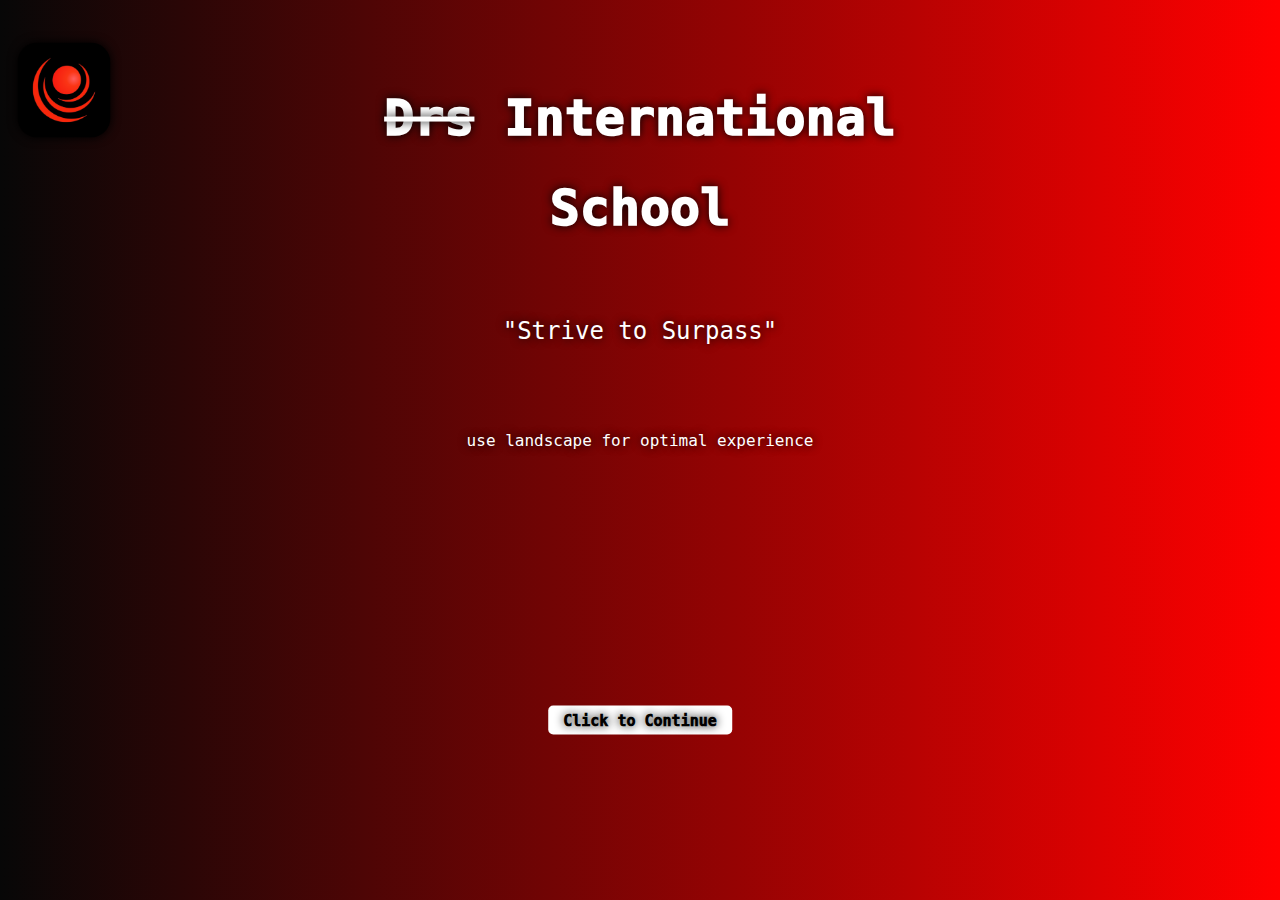
<file: index.html>
<!DOCTYPE html>
<!--you dont use that much brain ma you wont find shit -->
<html lang="en">

<head>
    <meta charset="UTF-8">
    <meta http-equiv="X-UA-Compatible" content="IE=edge">
    <meta name="viewport" content="width=device-width, initial-scale=1.0">
    <link rel="stylesheet" href="style.css">
    <link rel="shotcut icon" href="./logo-red.png">
    <title>DRSIS (exp)</title>
</head>

<body>
    <img src="./logo-red.png" alt="logo">
    <div class="txt">
        <h1><strike>Drs</strike> International School</h1>
        <h2>"Strive to Surpass"</h2>
        <p>use landscape for optimal experience<p>
    </div>
    <div class="recm">
        
    </div>
    <div class="cnt">
        <a href="./main.html">Click to Continue</a>
    </div>
</body>

</html>
</file>
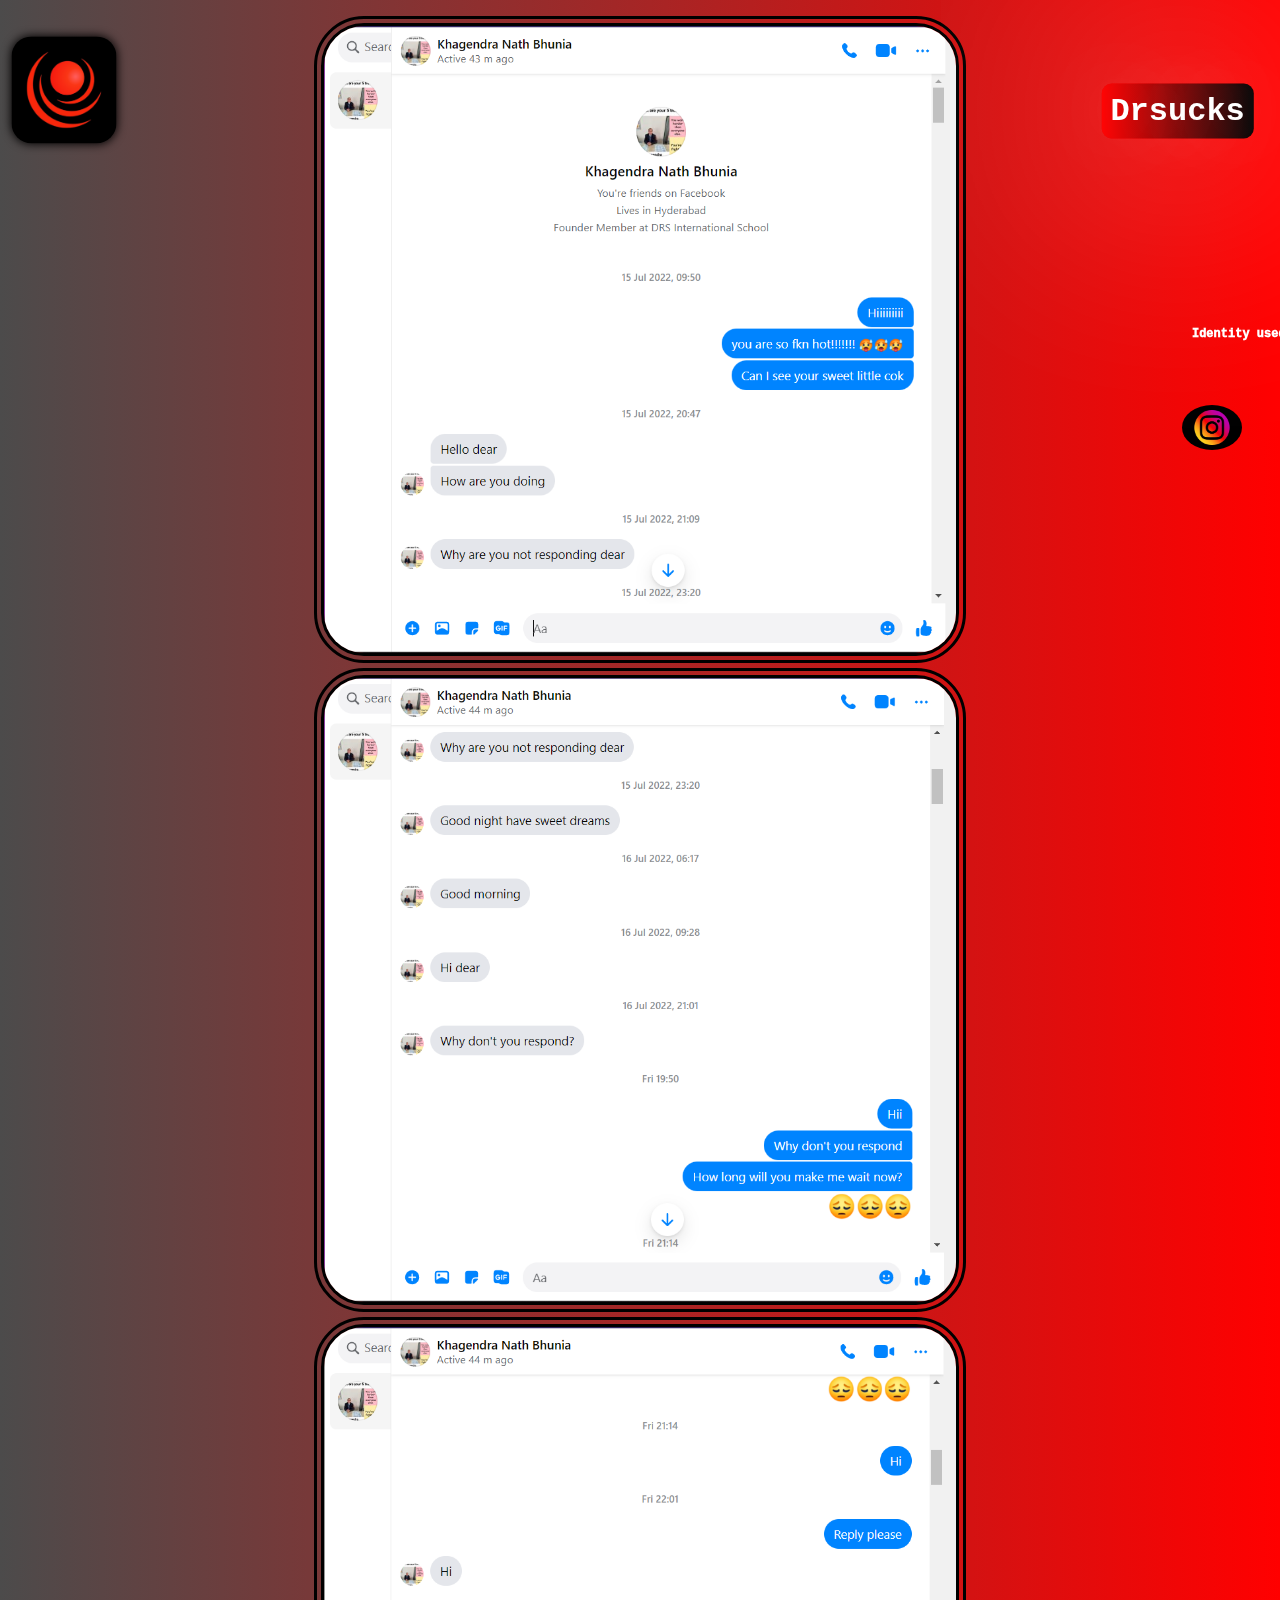
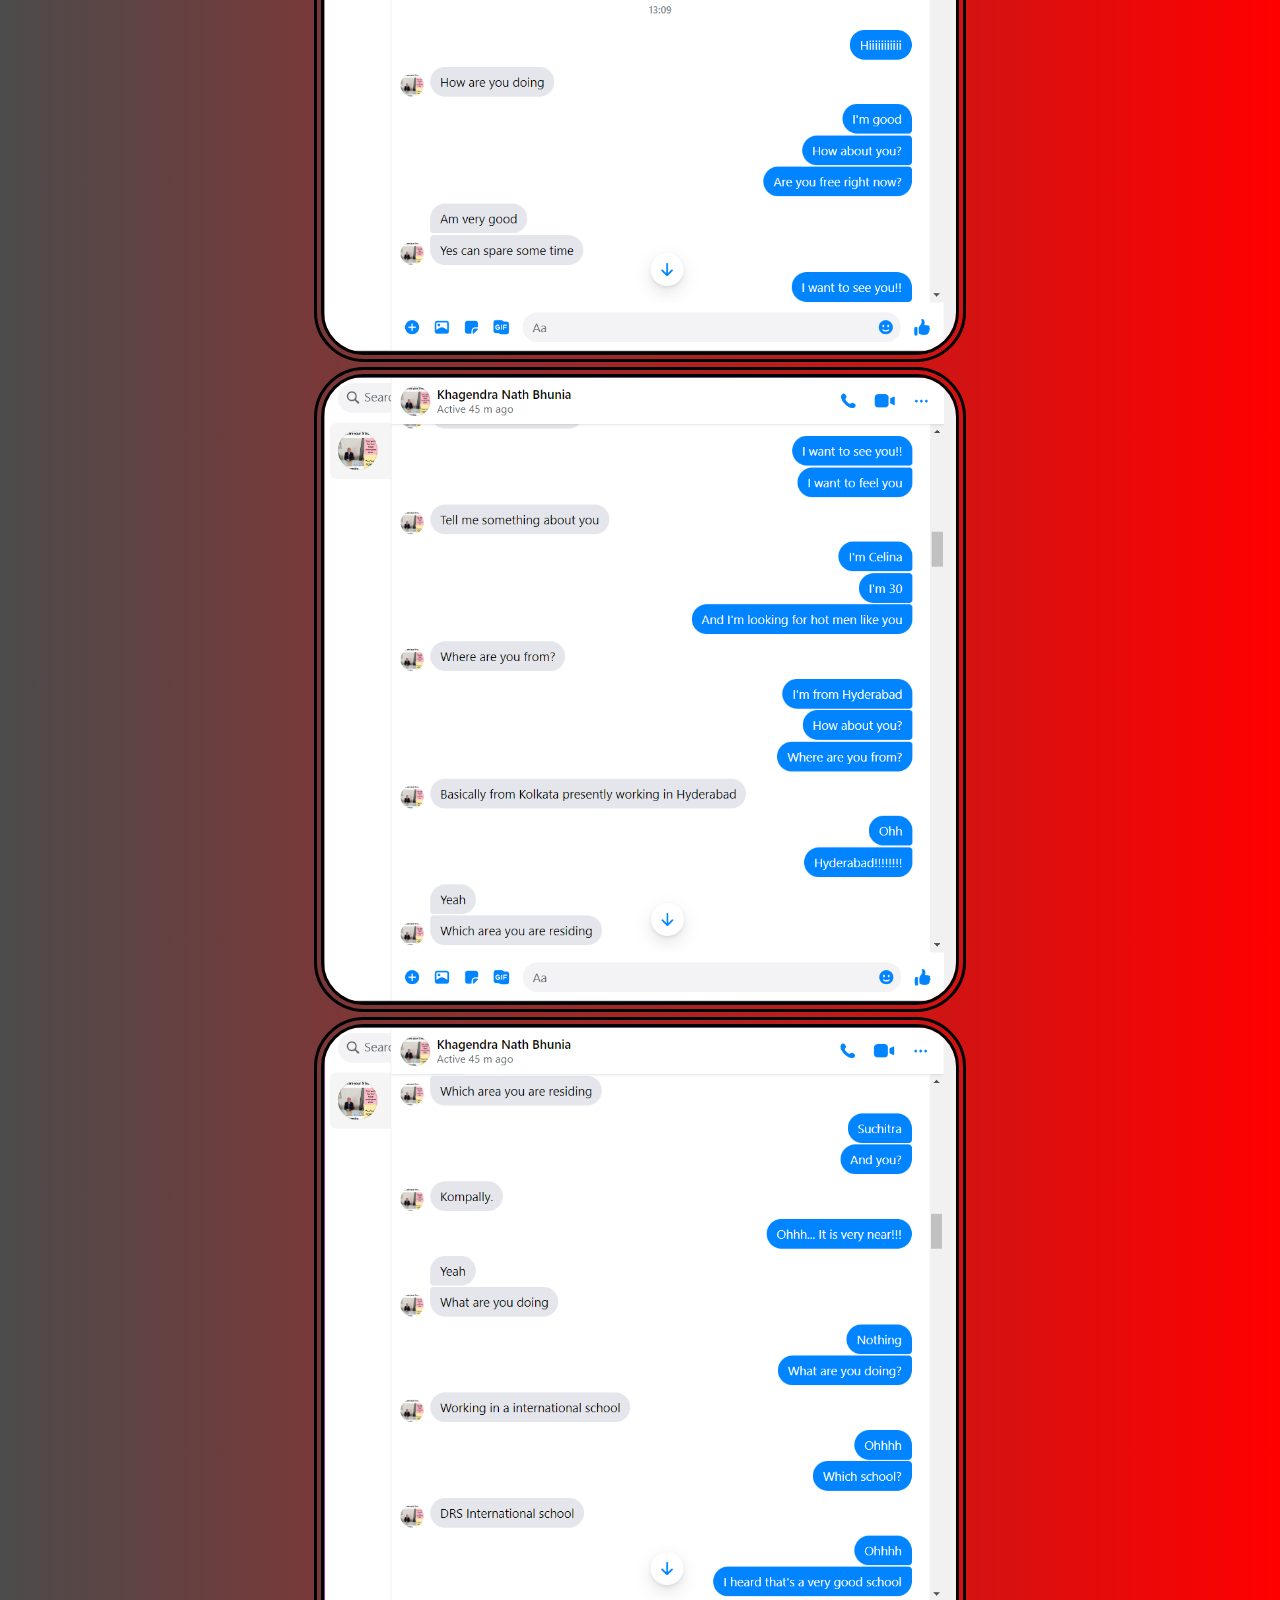
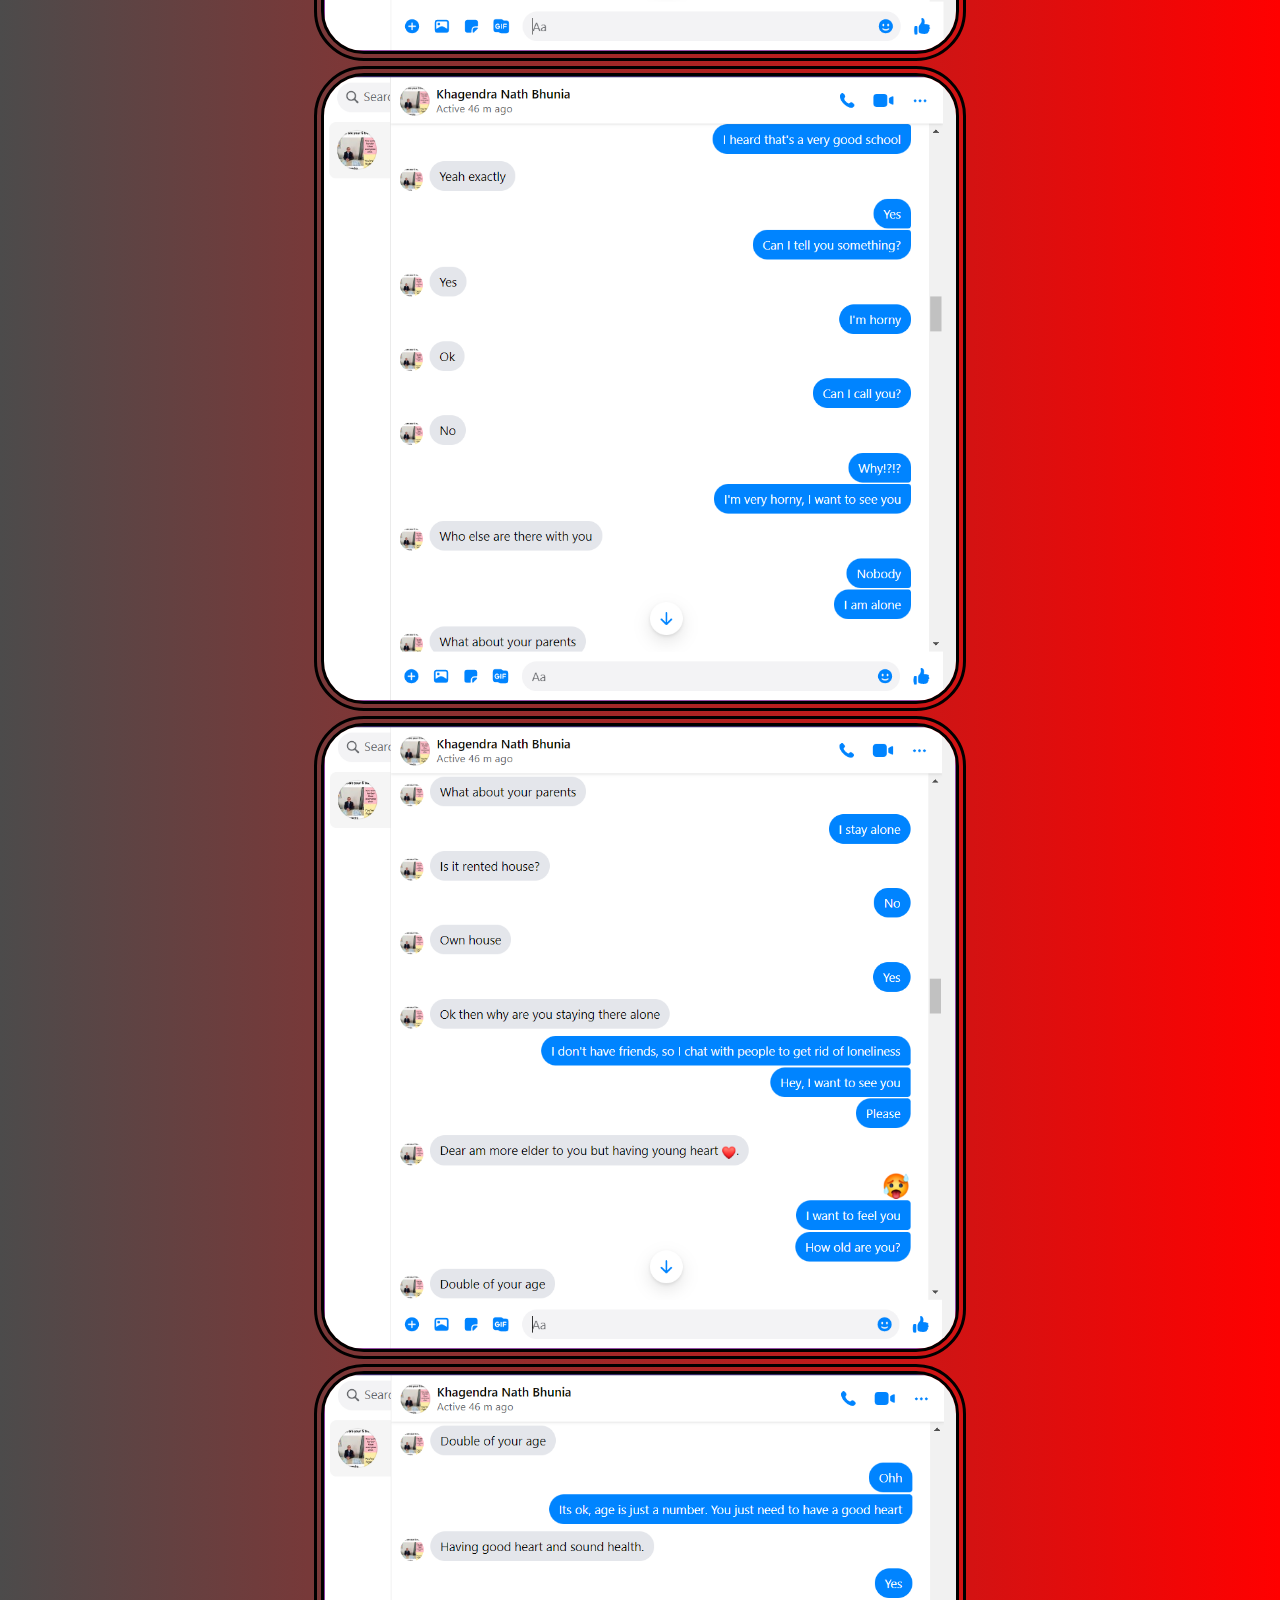
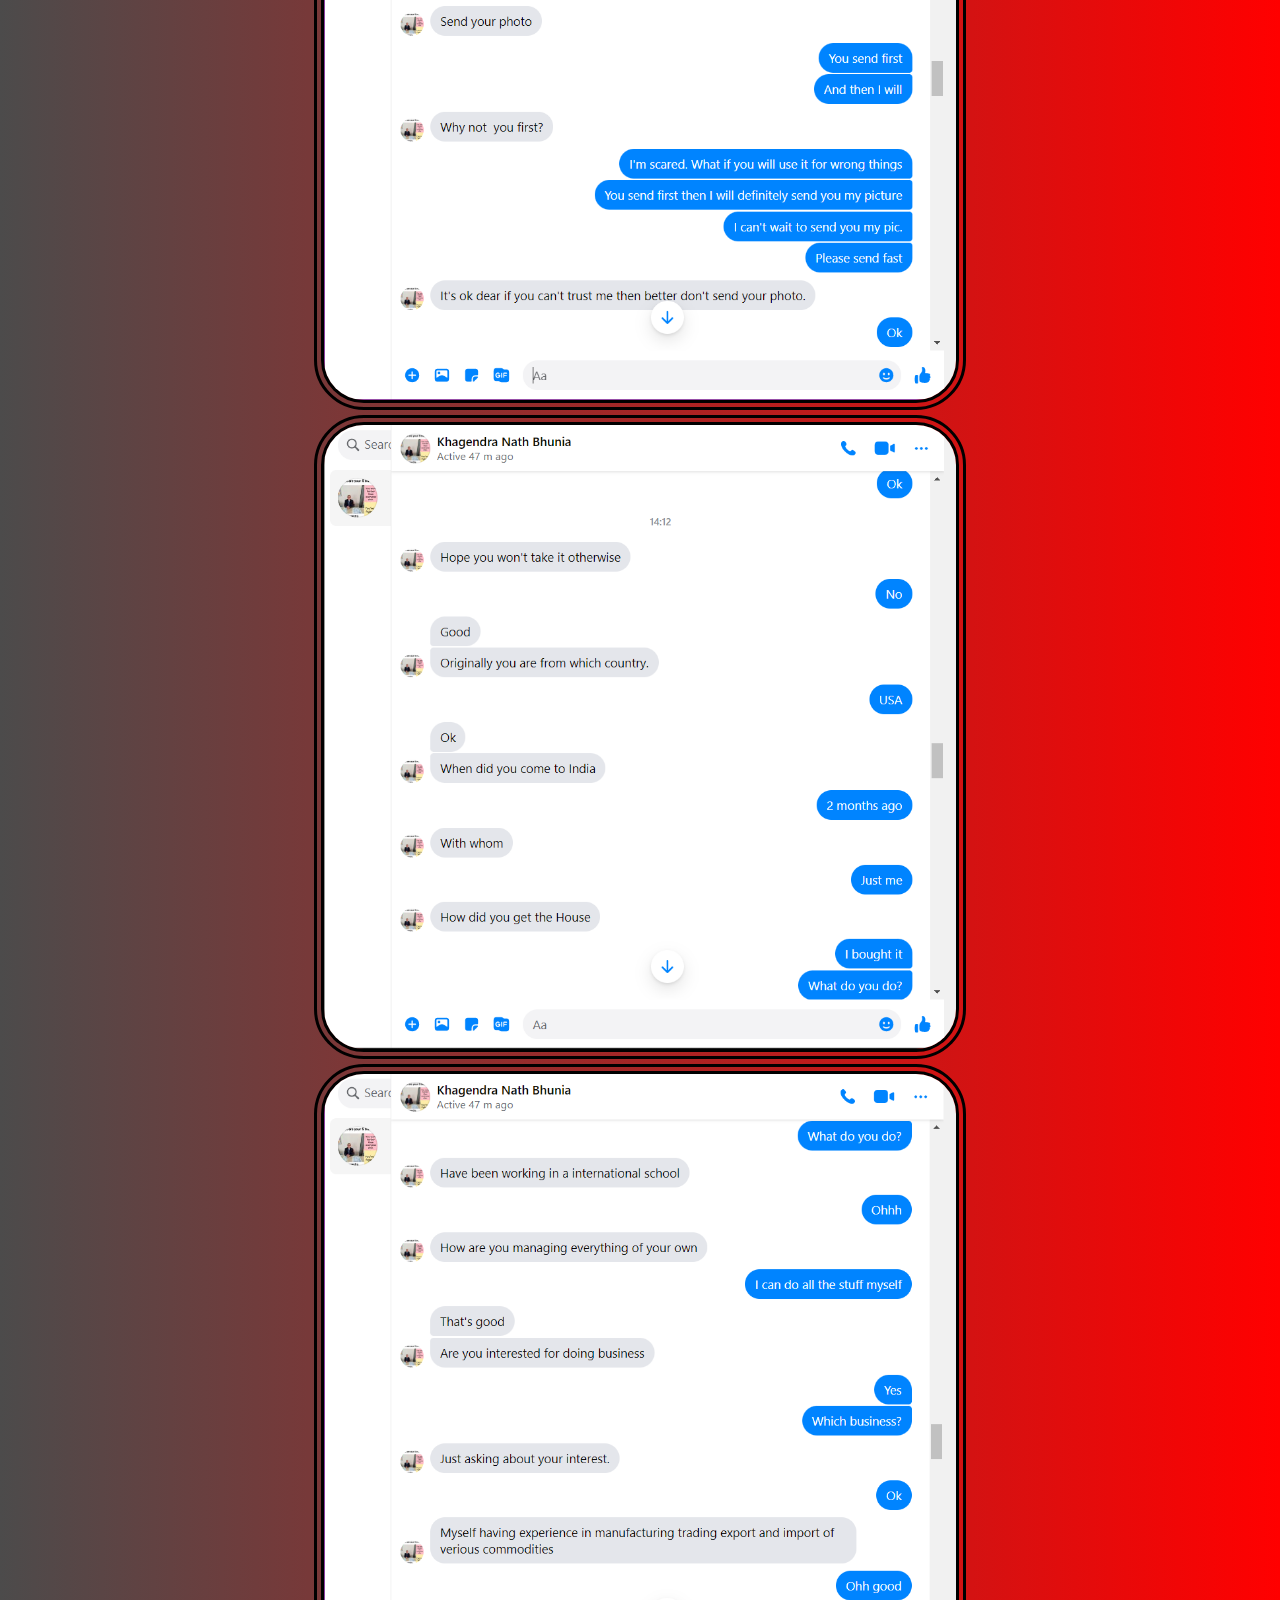
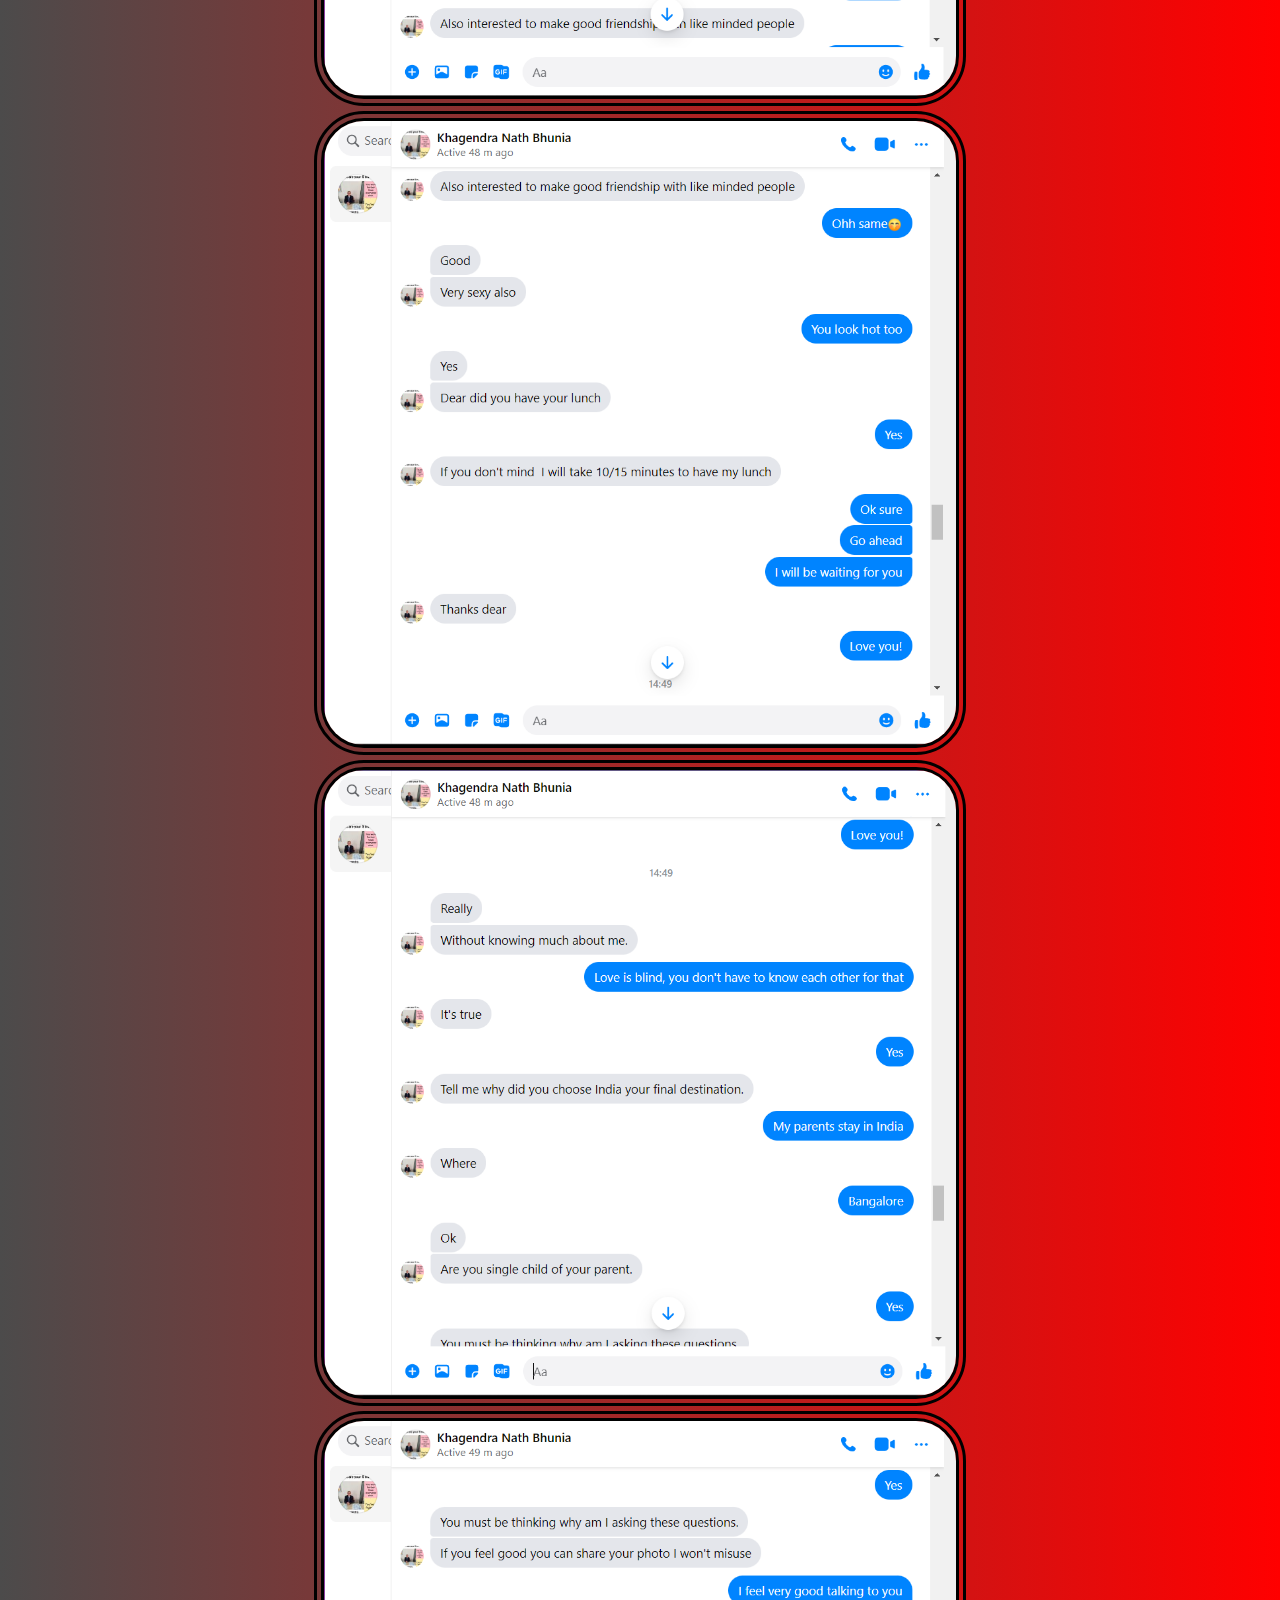
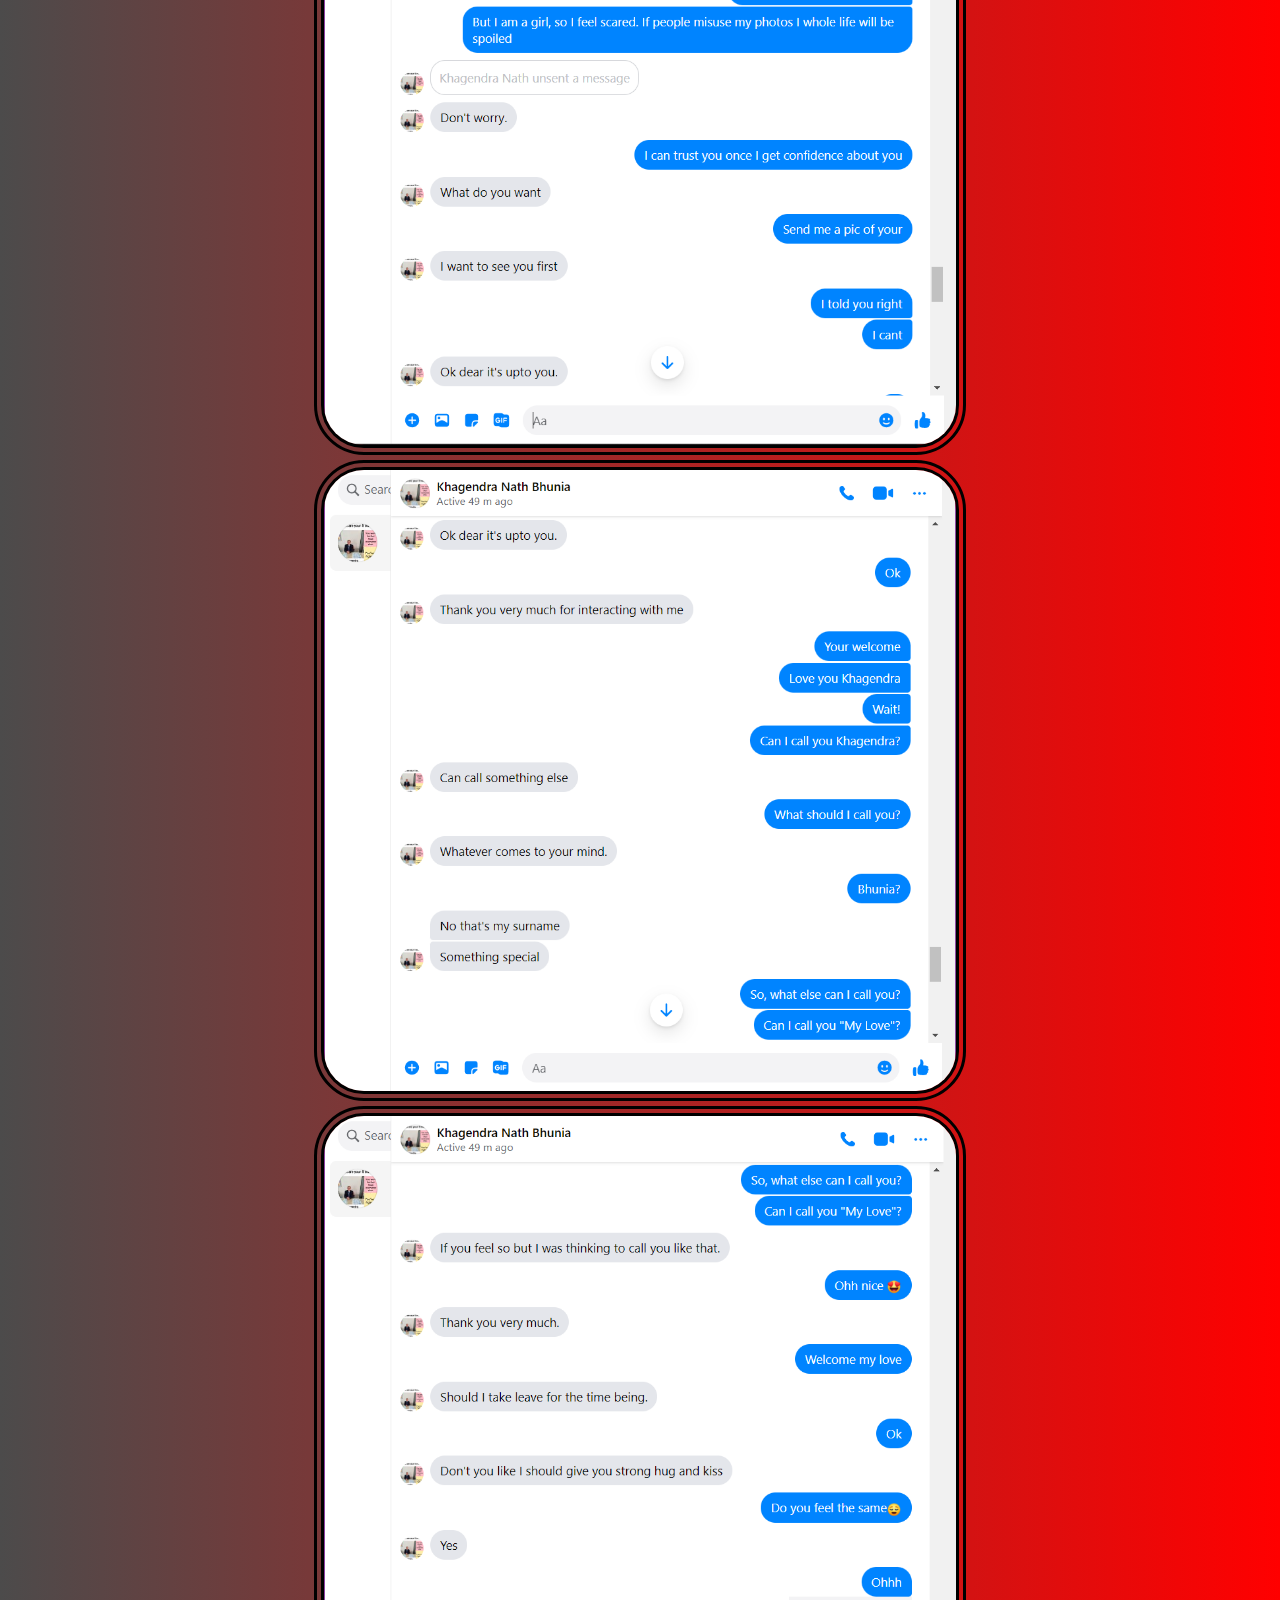
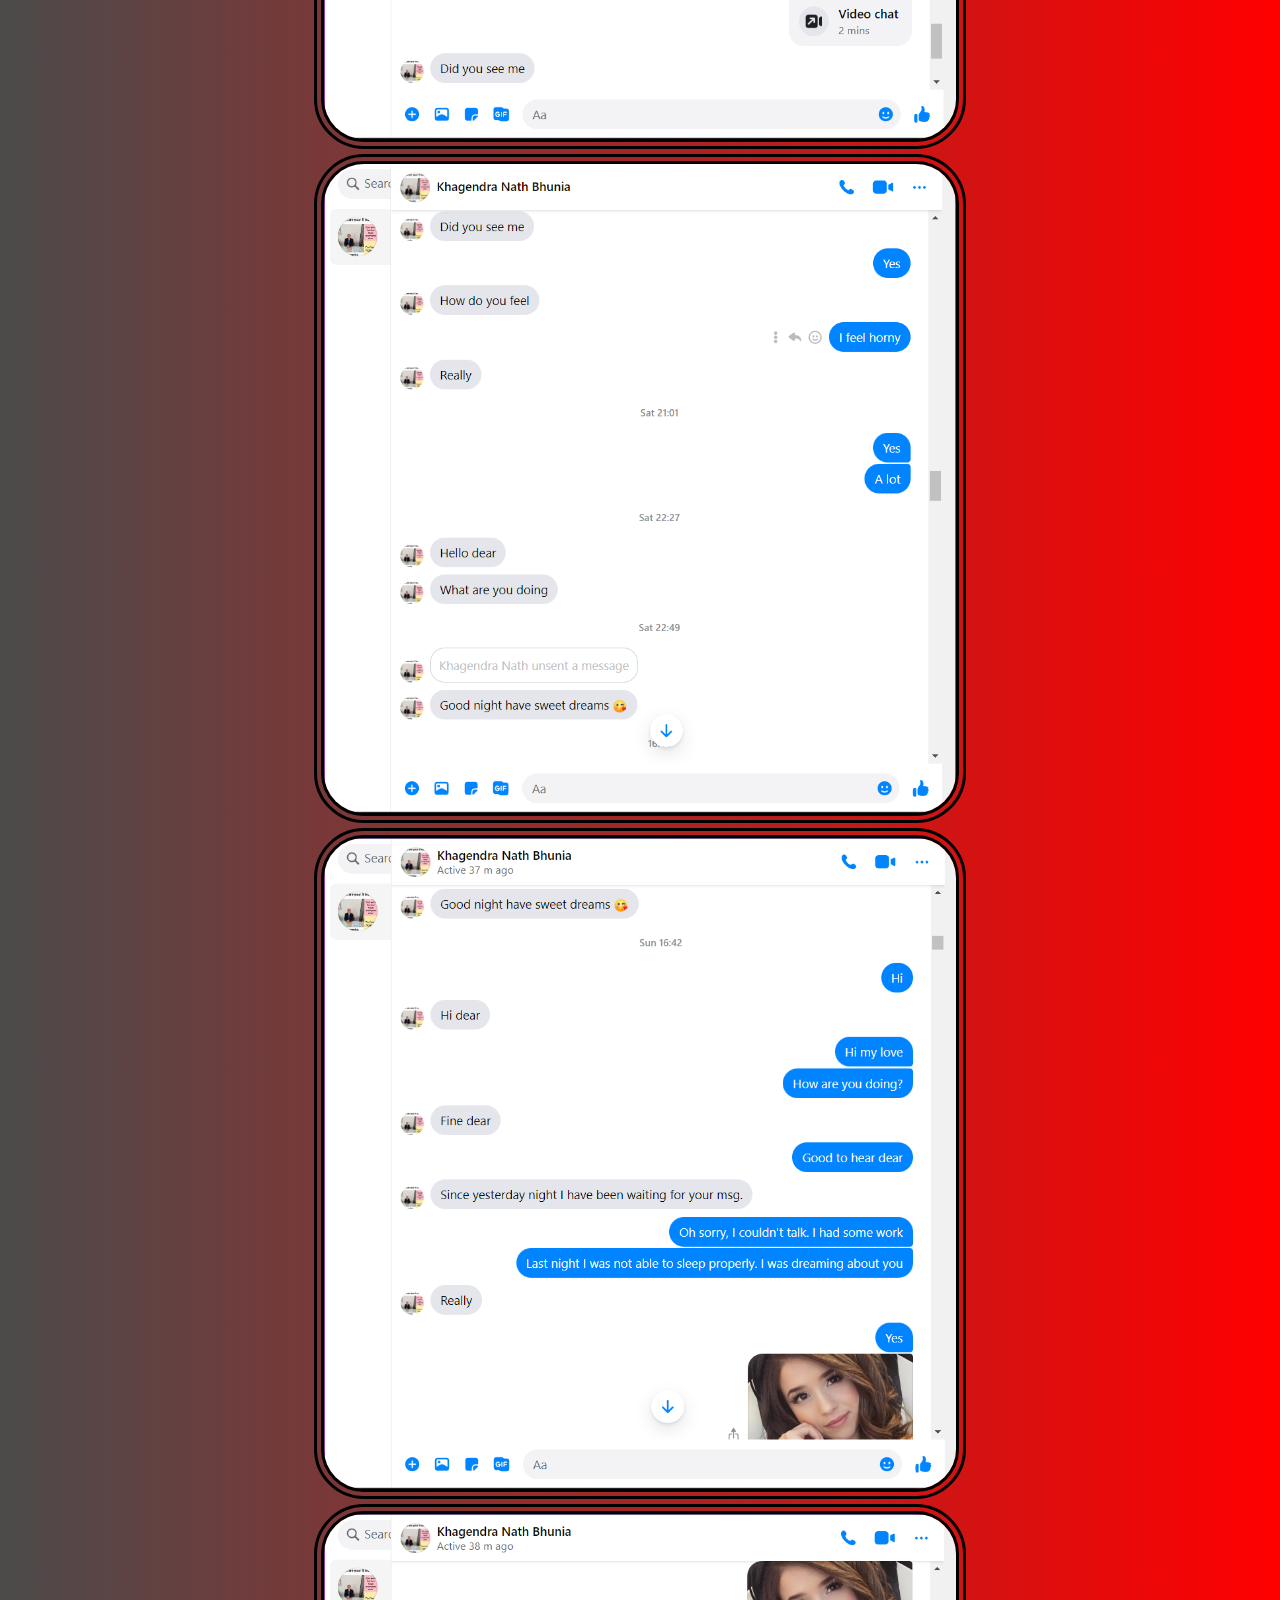
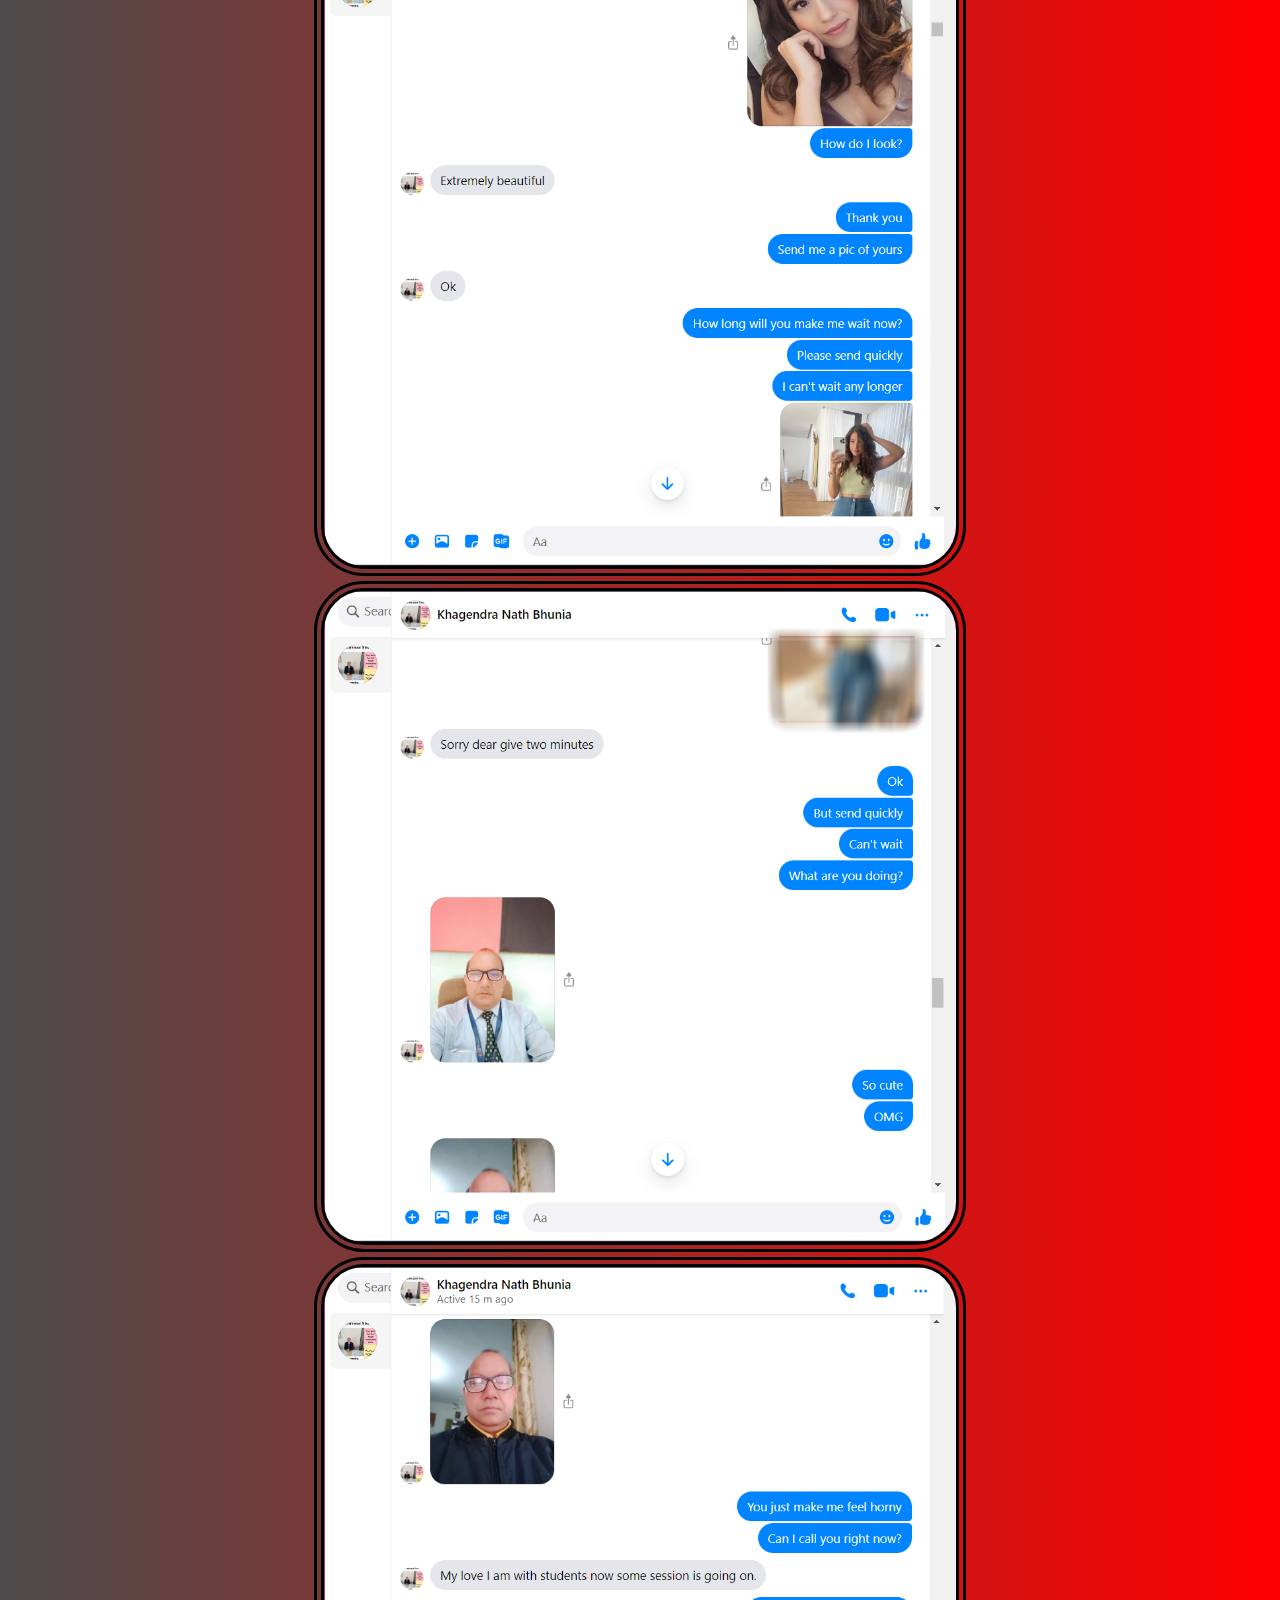
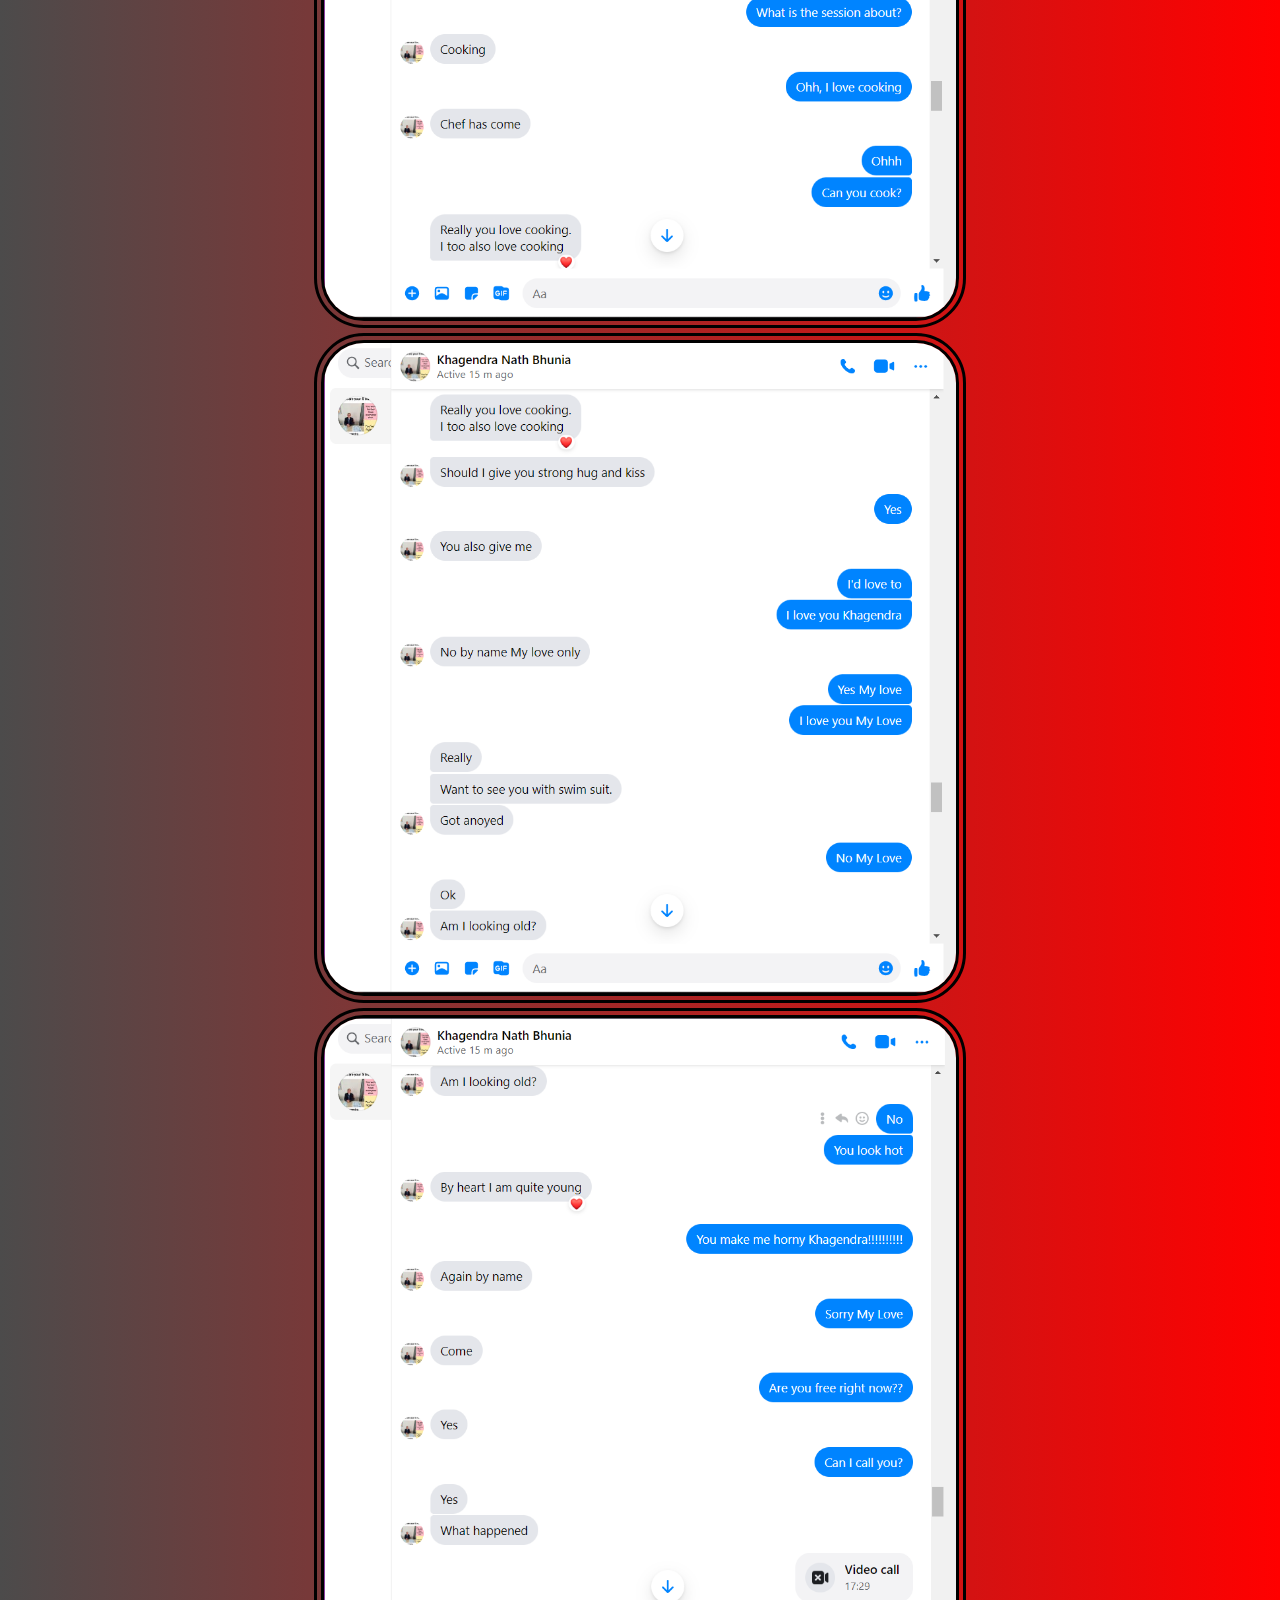
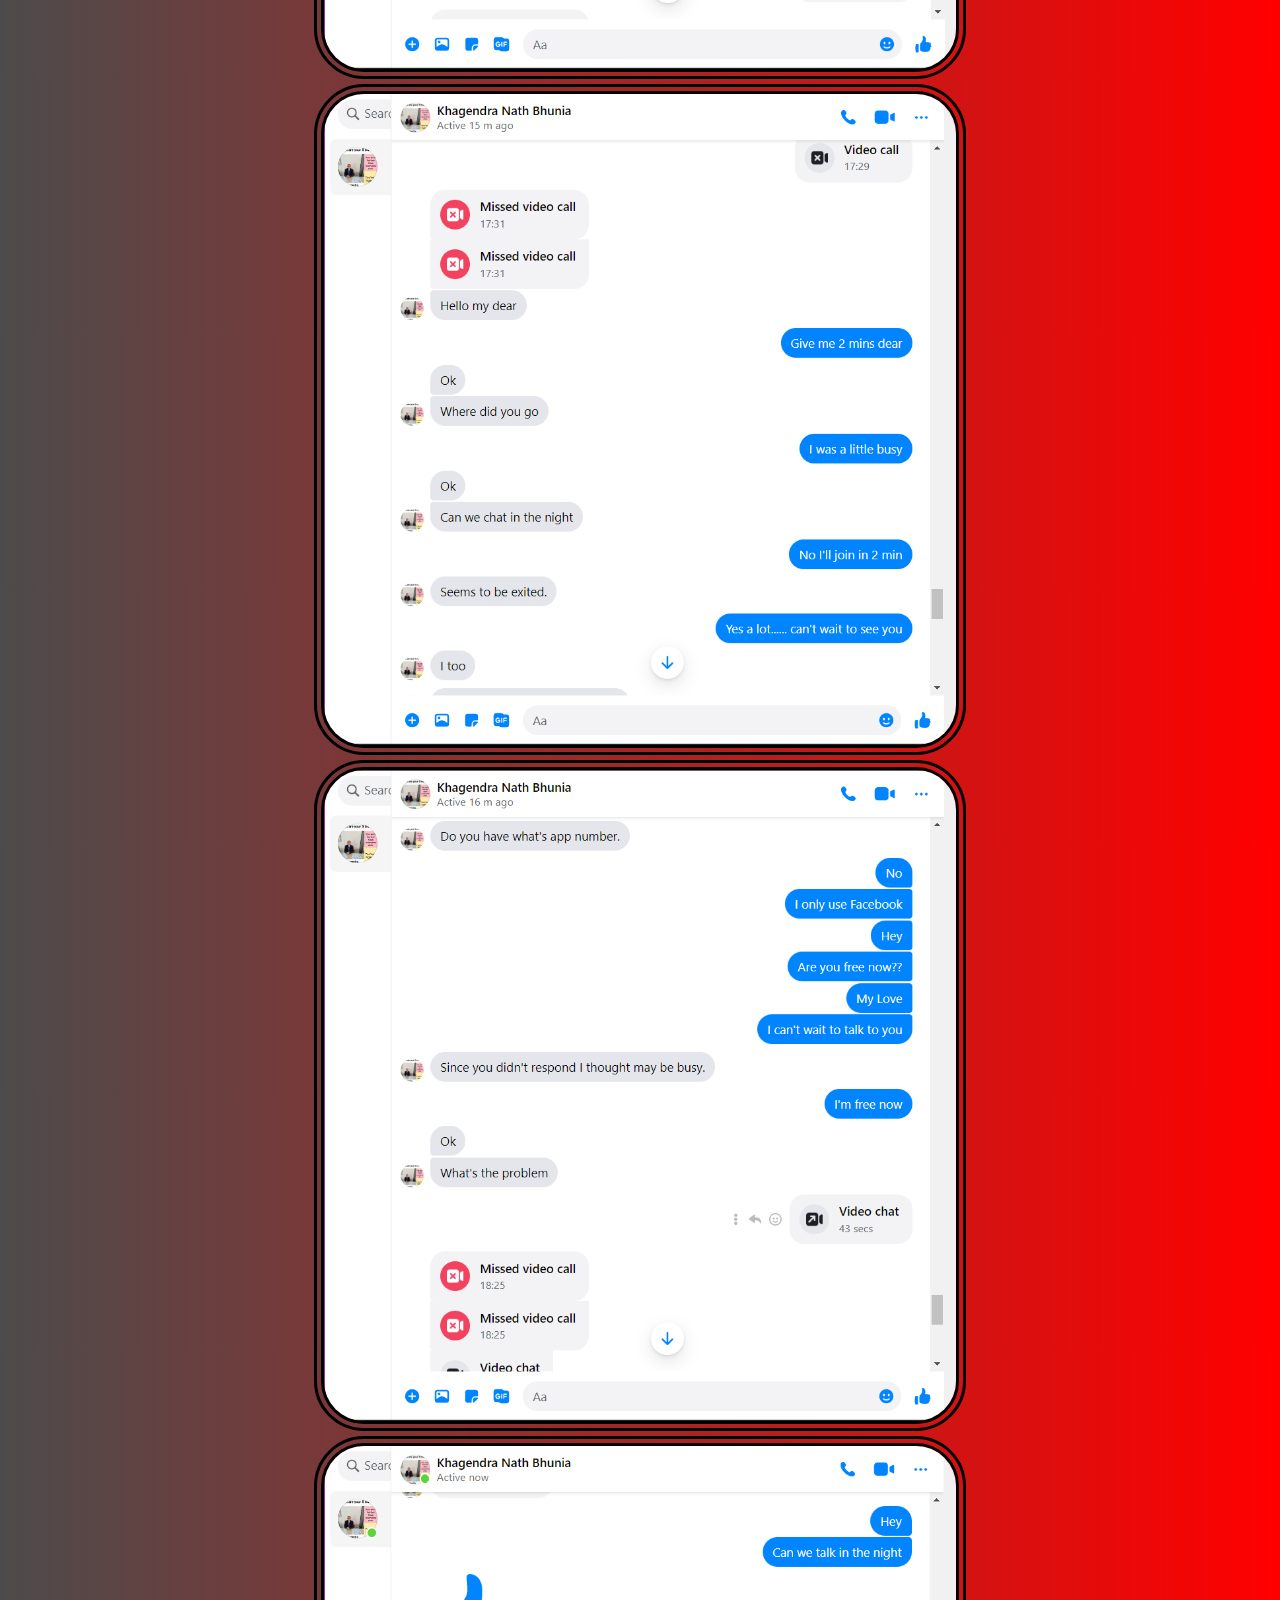
<file: main.html>
<!DOCTYPE html>
<html lang="en">

<head>
    <meta charset="UTF-8">
    <meta http-equiv="X-UA-Compatible" content="IE=edge">
    <meta name="viewport" content="width=device-width, initial-scale=1.0">
    <link rel="stylesheet" href="./master.css">
    <link rel="shotcut icon" href="./logo-red.png">
    <title>Bhunia Sir, We salute Thee!!!</title>
</head>

<body>
    <div class="logo">
        <img src="./logo-red.png" alt="logo">
        <p></p>
    </div>

    <div class="heading">
        <h1>Drsucks</h1>
    </div>

    <div class="txt">
       
    </div>
    <div class="idnt">
        <p>Identity used:</p>
        <a href="https://www.instagram.com/pokimanelol/" alt="ig-poki">
            <img src="./IG.png" alt="ig">
        </a>
    </div>
    <div class="imgs" align="center">
        <img src="./IMG/1.png" alt="img">
        <img src="./IMG/2.png" alt="img">
        <img src="./IMG/3.png" alt="img">
        <img src="./IMG/4.png" alt="img">
        <img src="./IMG/5.png" alt="img">
        <img src="./IMG/6.png" alt="img">
        <img src="./IMG/7.png" alt="img">
        <img src="./IMG/8.png" alt="img">
        <img src="./IMG/9.png" alt="img">
        <img src="./IMG/10.png" alt="img">
        <img src="./IMG/11.png" alt="img">
        <img src="./IMG/12.png" alt="img">
        <img src="./IMG/13.png" alt="img">
        <img src="./IMG/14.png" alt="img">
        <img src="./IMG/15.png" alt="img">
        <img src="./IMG/16.png" alt="img">
        <img src="./IMG/17.png" alt="img">
        <img src="./IMG/18.png" alt="img">
        <img src="./IMG/19.png" alt="img">
        <img src="./IMG/20.png" alt="img">
        <img src="./IMG/21.png" alt="img">
        <img src="./IMG/22.png" alt="img">
        <img src="./IMG/23.png" alt="img">
        <img src="./IMG/24.png" alt="img">
        <img src="./IMG/28.png" alt="img">
        <img src="./IMG/29.png" alt="img">
        <img src="./IMG/30.png" alt="img">
        <img src="./IMG/31.png" alt="img">
        <img src="./IMG/32.png" alt="img">
        <img src="./IMG/33.png" alt="img">
        <img src="./IMG/34.png" alt="img">
        <img src="./IMG/35.png" alt="img">
        <img src="./IMG/36.png" alt="img">
        <img src="./IMG/37.png" alt="img">
        <img src="./IMG/38.png" alt="img">
        <img src="./IMG/39.png" alt="img">
        <img src="./IMG/40.png" alt="img">
        <img src="./IMG/41.png" alt="img">
        <img src="./IMG/42.png" alt="img">
        <img src="./IMG/43.png" alt="img">
        <img src="./IMG/44.png" alt="img">
        <img src="./IMG/45.png" alt="img">
        <img src="./IMG/46.png" alt="img">
        <img src="./IMG/47.png" alt="img">
        <img src="./IMG/48.png" alt="img">
        <img src="./IMG/49.png" alt="img">
        <img src="./IMG/50.png" alt="img">
        <img src="./IMG/51.png" alt="img">
        <img src="./IMG/52.png" alt="img">
        <img src="./IMG/53.png" alt="img">
        <img src="./IMG/54.png" alt="img">
        <img src="./IMG/55.png" alt="img">
        <img src="./IMG/56.png" alt="img">
        <img src="./IMG/57.png" alt="img">
        <br>
        <p>Proof:-</p>
        <p>Background: Drs International School</p>
        <p class="tcr">Teacher: Khagendra Nath Bhunia</p>
        <p class="wrk">Working in: Drs International School</p>
        <p class="prnc">Pricipal: Mr.Shanmugham Paramasivan</p>
        <img src="./IMG/Proof1.png" alt="proof">
        <!--        <img src="./IMG/38.png" alt="img38">
        <img src="./IMG/39.png" alt="img39">
        <img src="./IMG/40.png" alt="img40">
        <img src="./IMG/41.png" alt="img41">
        <img src="./IMG/42.png" alt="img42">-->
    </div>
</body>

</html>
</file>
<file: style.css>
@import url('https://fonts.googleapis.com/css2?family=Roboto:wght@100&family=Rubik:ital,wght@1,300&display=swap');
* {
    font-family: 'Inconsolata', monospace;
    color: white;
}

body {
    background: rgb(4, 4, 4);
    background: linear-gradient(90deg, rgb(7, 7, 7) 0%, rgba(255, 0, 0, 1) 100%);
}

img {
    background-color: black;
    position: absolute;
    transform: translate(-50%, -50%);
    top: 10%;
    left: 5%;
    border-radius: 20px;
    padding: 15px 15px;
    box-shadow: 0 0 10px black;
    width: 7vh;
}

.txt,
.cnt {
    position: absolute;
    transform: translate(-50%, -50%);
    text-shadow: 0 0 10px black;
}

.txt {
    line-height: 10vh;
    text-align: center;
    top: 30%;
    left: 50%;
    animation: txt 1s;
}

@keyframes txt {
    0% {
        line-height: 50px;
    }
    100% {
        line-height: 10px;
    }
}

.txt h1 {
    animation: drsish1 1s;
    font-weight: 1000;
    font-size: 50px
}

@keyframes drsish1 {
    0% {
        font-size: 20px;
    }
    100% {
        font-size: 50px;
    }
}

.txt h2 {
    font-weight: 200;
}

.recm {
    position: absolute;
    top: 10%;
    left: 20%;
    transform: translate(-50%, -50%);
}

.recm p {
    text-align: center;
    padding: 1vh 2vh;
    background-color: black;
    color: white;
    animation-name: recmm;
    animation-duration: 2s;
}

@keyframes recmm {
    0% {
        color: rgba(0, 0, 0, 0);
        background-color: transparent;
    }
}

.cnt {
    top: 80%;
    left: 50%;
    background-color: white;
    padding: 5px 15px;
    border-radius: 5px;
    transition: 1s;
}

.cnt a {
    color: black;
    text-decoration: none;
    font-weight: 1000;
    font-size: 15px;
    transition: 0.25s;
}

.cnt:hover {
    padding: 5vh 30vh;
    border-radius: 20px;
}

.cnt a:hover {
    font-size: 20px;
}
</file>
<file: master.css>
@import url('https://fonts.googleapis.com/css2?family=Roboto:wght@100&family=Rubik:ital,wght@1,300&display=swap');
* {
    font-weight: 20;
    font-family: 'Inconsolata', monospace;
}

body {
    background: rgb(10, 10, 10);
    background: linear-gradient(90deg, rgb(76, 75, 75) 0%, rgba(255, 0, 0, 1) 100%);
}

.logo img {
    background-color: black;
    position: fixed;
    transform: translate(-50%, -50%);
    top: 10%;
    left: 5%;
    border-radius: 20px;
    padding: 15px 15px;
    box-shadow: 0 0 10px black;
    width: 75px;
}

.heading h1 {
    color: white;
    background: linear-gradient(270deg, rgb(7, 7, 7) 0%, rgba(255, 0, 0, 1) 100%);
    font-weight: 900;
    position: fixed;
    top: 10%;
    left: 92%;
    transform: translate(-50%, -50%);
    padding: 1vh 1vh;
    border-radius: 10px;
    text-shadow: 0 0 10vh rgb(255, 255, 255);
    box-shadow: 0 0 200vh rgb(255, 255, 255);
    z-index: 1;
}

.imgs img {
    border-style: double;
    border-color: black;
    border-width: 10px;
    border-radius: 50px;
    width: 50%;
    animation-duration: 1s;
    animation-name: pics;
    animation: imgs 3s;
}

@keyframes pics {
    0% {
        background: rgba(0, 0, 0, 0);
    }
    100% {
        background: black;
    }
}

@keyframes imgs {
    0% {
        opacity: 0;
    }
    100% {
        opacity: 100;
    }
}


.txt p {
    font-weight: 1000;
}

.idnt p {
    color: white;
    width: 90%;
    font-weight: 1000;
    top: 35%;
    right: -1%;
    position: fixed;
    text-align: right;
    font-size: .75em;
}

.idnt img {
    background-color: black;
    border-radius: 90%;
    padding: 5px 5px;
    width: 50px;
    position: fixed;
    top: 45%;
    right: 3%;
    
}
</file>
